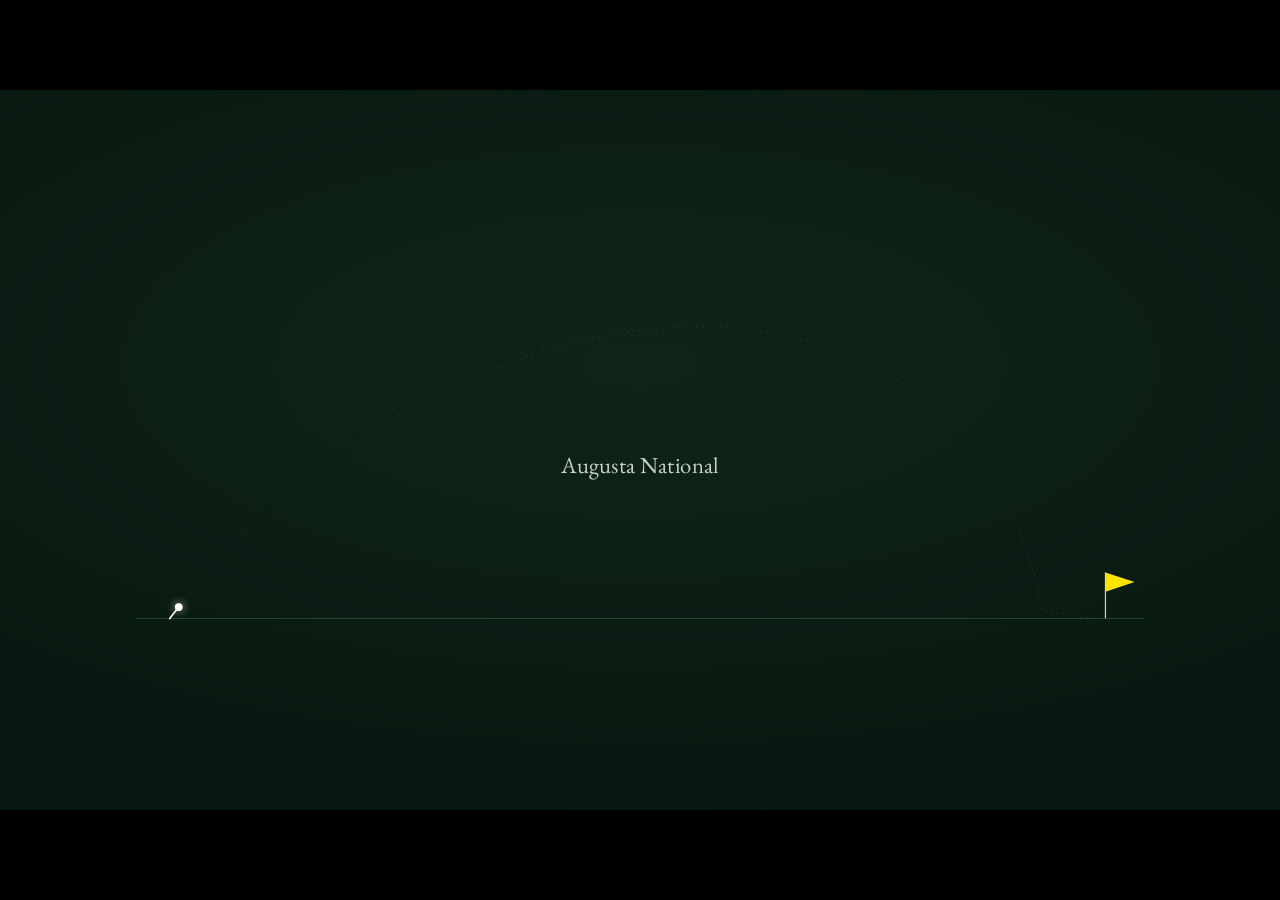
<file: index.html>
<!doctype html>
<html lang="en">
<head>
<meta charset="utf-8">
<meta name="viewport" content="width=device-width, initial-scale=1, maximum-scale=1, user-scalable=no">
<title>Masters Screen Wireframe · v2 merged</title>
<link href="https://fonts.googleapis.com/css2?family=IBM+Plex+Sans:wght@300;400;500;600&family=EB+Garamond:wght@400;500&display=swap" rel="stylesheet">
<link rel="stylesheet" href="css/app.css?v=86">
</head>
<body>

<div class="viewport" id="vp"><div class="frame" id="frame">
<div class="stage" id="stage" data-side="right">

  <!-- IDLE: nothing interactive on screen. The iPad starts the session. -->
  <!-- tap Idle = iPad handshake (simulated). F on Idle = Freeplay without a tour. -->
  <!-- prototype stand-in for the iPad handshake: tap = send a tour, press and hold = send Freeplay -->
  <!-- Idle doubles as the start moment: the remembered tour's title and "tap to begin"; a welcome when no tour is set -->
  <div data-v="idle" class="center scrim" id="idleArea">
    <div><p id="idleKicker" style="margin:0 0 24px"></p><h1 id="idleTitle"></h1><p class="pulse" id="idleHint"></p></div>
  </div>
  <!-- Idle's two ways in, as one group in the presenter column's place: Tour (opens the tour list beside it) and Freeplay
       (the same button as in a tour; also press and hold anywhere, or F). The list opens by itself on first setup, or when
       the remembered tour is no longer in the list -->
  <div data-v="idle" class="idlecol">
    <div class="wire dock idlegrp" id="idleGrp">
      <button class="btn hero tool" id="tourChip"></button>
      <button class="btn hero go" id="idleFp"></button>
      <div class="sep"></div>
      <button class="btn" data-act="sound" aria-label="Volume" id="idleSound"></button>
    </div>
    <div class="wire tourlist" id="tourList" hidden><h3 id="tlTitle"></h3><p id="tlNote"></p><div id="tlRows"></div>
      <!-- list upkeep: pull the pinned tours from the iPad (Creation Console), or forget this screen's default tour -->
      <div class="tlfoot"><button class="link" id="tlSync"><svg viewBox="0 0 32 32"><path d="M12 10H6.78A11 11 0 0127 16h2A13 13 0 006 7.68V4H4v8h8zM20 22h5.22A11 11 0 015 16H3a13 13 0 0023 8.32V28h2V20H20z"/></svg><span>Sync with iPad</span></button><span id="tlSynced"></span>
        <button class="link danger" id="tlClear">Clear default</button></div></div>
  </div>


  <!-- MEDIA chapter -->
  <div data-v="media">
    <div class="mediaframe"><svg viewBox="0 0 32 32"><path d="M7,28a1,1,0,0,1-1-1V5a1,1,0,0,1,1.4819-.8763l20,11a1,1,0,0,1,0,1.7525l-20,11A1.0005,1.0005,0,0,1,7,28ZM8,6.6909V25.3088L24.9248,16Z"/></svg><div class="mt" id="mediaTitle"></div><div class="mm" id="mediaMeta"></div></div>
  </div>

  <!-- OVERVIEW: one compact card, audience side, top corner. Small label (what view) > one big headline > short context.
       Game focus: player, scorecard for the holes in the sequence, this hole's shots. Data/Freeplay: shot count, filter tags, colour key -->
  <div class="overview" id="overview"><div class="wire ov" id="ov"></div><div class="wire ov ckey" id="ckey" hidden></div></div><!-- colour key: its own small card, after the overview -->

<!-- insight (data chapter + game focus, one design) and, in game focus, the video of the hole's key shot. Audience side, bottom corner -->
  <div class="gfstack" id="gfStack">
    <div class="ins"><div class="ih"><svg viewBox="0 0 32 32"><path d="M11 24H21V26H11zM13 28H19V30H13zM16 2A10 10 0 006 12a9.19 9.19 0 003.46 7.62c1 .93 1.54 1.46 1.54 2.38h2c0-1.84-1.11-2.87-2.19-3.86A7.2 7.2 0 018 12a8 8 0 0116 0 7.2 7.2 0 01-2.82 6.14c-1.07 1-2.18 2-2.18 3.86h2c0-.92.53-1.45 1.54-2.39A9.18 9.18 0 0026 12 10 10 0 0016 2z"/></svg><span>Hole Insight</span></div><div id="gfIns" class="itext"></div></div>
    <div class="wire vid" id="gfVid">
      <div class="vh"><span>Shot video</span><span id="vidCap" class="vcap"></span></div>
      <div class="vf"><img src="assets/shot-focus.jpg" alt=""><div class="vbadge"><svg viewBox="0 0 32 32"><path d="M7,28a1,1,0,0,1-1-1V5a1,1,0,0,1,1.4819-.8763l20,11a1,1,0,0,1,0,1.7525l-20,11A1.0005,1.0005,0,0,1,7,28ZM8,6.6909V25.3088L24.9248,16Z"/></svg><span>Playing</span></div>
        <div class="vbar"><i id="vidProg"></i></div></div>
      <div class="vnote">Placeholder still. The real clip comes from the Unreal video cache (VideoInsights).</div>
    </div>
  </div>


  <!-- how to move around the course: small, centred above the chapter indicator -->
  <div class="navhint" id="navHint"><span class="nh"><svg viewBox="0 0 32 32"><path d="M20,8H18A5,5,0,0,0,8,8H6A7,7,0,0,1,20,8Z"/><path d="M25,15a2.94,2.94,0,0,0-1.47.4A3,3,0,0,0,21,14a2.94,2.94,0,0,0-1.47.4A3,3,0,0,0,16,13.18V8h0a3,3,0,0,0-6,0V19.1L7.77,17.58h0A2.93,2.93,0,0,0,6,17a3,3,0,0,0-2.12,5.13l8,7.3A6.16,6.16,0,0,0,16,31h5a7,7,0,0,0,7-7V18A3,3,0,0,0,25,15Zm1,9a5,5,0,0,1-5,5H16a4.17,4.17,0,0,1-2.76-1L5.29,20.7A1,1,0,0,1,5,20a1,1,0,0,1,1.6-.8L12,22.9V8a1,1,0,0,1,2,0h0V19h2V16a1,1,0,0,1,2,0v3h2V17a1,1,0,0,1,2,0v2h2V18a1,1,0,0,1,2,0Z"/></svg>Drag to rotate</span><span class="nh"><svg viewBox="0 0 32 32"><path d="M29,15H27A11,11,0,0,0,5,15H3a13,13,0,0,1,26,0Z"/><path d="M25,28H23V15A7,7,0,1,0,9,15V28H7V15a9,9,0,0,1,18,0Z"/><path d="M21,20H11V15a5,5,0,0,1,10,0Zm-8-2h6V15a3,3,0,0,0-6,0Z"/></svg>Pinch or hold to zoom</span><span class="nh"><svg viewBox="0 0 32 32"><path d="M25 11L23.59 12.41 26.17 15 17 15 17 5.83 19.59 8.41 21 7 16 2 11 7 12.41 8.41 15 5.83 15 15 5.83 15 8.41 12.41 7 11 2 16 7 21 8.41 19.59 5.83 17 15 17 15 26.17 12.41 23.59 11 25 16 30 21 25 19.59 23.59 17 26.17 17 17 26.17 17 23.59 19.59 25 21 30 16 25 11z"/></svg>Two fingers to pan</span><span class="nh"><svg viewBox="0 0 32 32"><path d="M20,24H18A5,5,0,0,1,8,24H6a7,7,0,0,0,14,0Z"/><path d="M28,14V8a7.0085,7.0085,0,0,0-7-7H16a6.1457,6.1457,0,0,0-4.1055,1.5664L3.8833,9.874a2.9986,2.9986,0,0,0,3.881,4.55l.0008.0012L10,12.8955V24a3,3,0,0,0,6,0h0l0-5.1843a2.939,2.939,0,0,0,3.5294-1.2171A2.963,2.963,0,0,0,21,18a2.9936,2.9936,0,0,0,2.5292-1.4014A2.963,2.963,0,0,0,25,17,3.0033,3.0033,0,0,0,28,14Zm-2,0a1,1,0,0,1-2,0V13H22v2a1,1,0,0,1-2,0V13H18v3a1,1,0,0,1-2,0V13H14V24h.0005A1,1,0,0,1,12,24V9.1045L6.6,12.8008a.9993.9993,0,0,1-1.3081-1.5044l7.9507-7.2515A4.1483,4.1483,0,0,1,16,3h5a5.0059,5.0059,0,0,1,5,5Z"/></svg>Tap a hole to focus</span></div>

  <!-- ROUND FOCUS chapter -->
  <div data-v="round">
    <div class="callout" id="callout" style="left:2515px;top:1853px" data-t="Shot 1"></div>
    <div class="callout b" id="calloutB" hidden data-t=""></div><!-- side by side: the second player's shot -->
  </div>

  <!-- FILTER SET chapter -->
  <div data-v="filterset">
  </div>

  <!-- FREEPLAY (chapter, breakout, or without a tour) -->
  <div data-v="freeplay">
  </div>


  <!-- presenter side: dock + panels -->
  <div class="near" data-v="tour">
    <!-- fixed slots, in three groups: chapter control | freeplay | other settings. Every context shows the same slots; contents swap, unavailable ones dim -->
    <div class="sidecol">
    <!-- quick view buttons (as last year), right above the controls: Camera opens the view settings beside them -->
    <div class="wire quickbar" id="quickBar">
      <button class="qb" data-act="toggleNames" id="qbNames" aria-label="Hole names"><svg viewBox="0 0 32 32"><path d="M10,14a4,4,0,1,1,4-4A4.0045,4.0045,0,0,1,10,14Zm0-6a2,2,0,1,0,1.998,2.0044A2.002,2.002,0,0,0,10,8Z"/><path d="M16.6436,29.4145,2.5858,15.3555A2,2,0,0,1,2,13.9414V4A2,2,0,0,1,4,2h9.9413a2,2,0,0,1,1.4142.5858L29.4144,16.6436a2.0005,2.0005,0,0,1,0,2.8285l-9.9424,9.9425a2.0008,2.0008,0,0,1-2.8285,0ZM4,4v9.9417L18.0578,28,28,18.0579,13.9416,4Z"/></svg></button>
      <button class="qb" data-act="showArcs" id="qbShots" aria-label="Arcs"><svg viewBox="0 0 32 32" class="stroke"><path d="M5 27C8 15 16 8 27 6"/><path d="M9 28C12 18 18 12 27 10"/><path d="M13 29C15 21 20 16 27 14"/></svg></button>
      <button class="qb" data-act="showBalls" id="qbBalls" aria-label="Balls"><svg viewBox="0 0 32 32" class="stroke"><circle cx="16" cy="16" r="11"/><circle cx="12" cy="12" r="1.2" class="dot"/><circle cx="17" cy="11" r="1.2" class="dot"/><circle cx="21" cy="15" r="1.2" class="dot"/><circle cx="13" cy="17" r="1.2" class="dot"/><circle cx="18" cy="19" r="1.2" class="dot"/><circle cx="14" cy="22" r="1.2" class="dot"/></svg></button>
      <button class="qb" data-act="toggleKey" id="qbKey" aria-label="Colour key"><svg viewBox="0 0 32 32" class="stroke"><path d="M4 11c2-3.5 4.5-5 8-5"/><path d="M4 20c2-3.5 4.5-5 8-5"/><path d="M4 29c2-3.5 4.5-5 8-5"/><path d="M17 8h11M17 17h11M17 26h11"/></svg></button>
      <button class="qb qbreset" data-act="resetView" id="qbReset" aria-label="Reset view"><svg viewBox="0 0 32 32"><path d="M8 2L2 2 2 8 4 8 4 4 8 4 8 2zM24 2L30 2 30 8 28 8 28 4 24 4 24 2zM8 30L2 30 2 24 4 24 4 28 8 28 8 30zM24 30L30 30 30 24 28 24 28 28 24 28 24 30zM24 24H8a2.0023 2.0023 0 01-2-2V10A2.0023 2.0023 0 018 8H24a2.0023 2.0023 0 012 2V22A2.0023 2.0023 0 0124 24zM8 10V22H24V10z"/></svg></button><!-- recentre: Carbon center-to-fit, so it never reads as undo or Previous -->
    </div>
    <!-- camera options open right next to the Camera button -->
    <!-- the column in groups: tour (Next, Previous) | Freeplay + its Filters | settings (Sound, More) -->
    <div class="dockgrp" id="dock">
      <div class="wire dock">
        <!-- Next is the action used most: the strongest control in the column. Previous pairs with it, quieter -->
        <button class="btn nav next" data-act="next" aria-label="Next"></button>
        <button class="btn nav prev" data-act="prev" aria-label="Previous"></button>
      </div>
      <div class="wire dock">
        <button class="btn hero" id="heroBtn"></button>
        <!-- Freeplay: every filter category, stacked two wide; a set one is light and shows its value; tap one to open its control -->
        <div class="fcats" id="fcats" hidden><div class="fch">Filters</div></div>
      </div>
      <div class="wire dock">
        <button class="btn" data-act="sound" aria-label="Volume" id="muteBtn"></button>
        <button class="btn" data-act="more" aria-label="More"></button>
      </div>
    </div>
    </div>

    <!-- volume: one master level for the experience, plus mute (keeps the level) -->
    <div class="wire pop" id="sound" hidden>
      <h3>Volume</h3>
      <div class="vol"><div class="rv" id="volVal"></div>
        <div class="track" id="volTrack"><div class="fill"></div><i class="th"></i></div>
        <div class="ticks"><span style="left:0%">0</span><span style="left:50%">50</span><span style="left:100%">100</span></div></div>
      <button class="item" data-act="mute" id="muteItem"></button>
    </div>

    <div class="wire pop tourlist" id="tourPop" hidden><button class="back" data-act="more"><svg viewBox="0 0 32 32"><path d="M10 16L20 6 21.4 7.4 12.8 16 21.4 24.6 20 26z"/></svg>Back</button><h3 id="tpTitle">Change tour</h3><p id="tpNote">The current tour is ticked.</p><div id="tpRows"></div></div>

    <!-- More: grouped like a Carbon overflow menu. Section labels are quiet; the destructive action sits last, on its own -->
    <div class="wire pop menu" id="more" hidden>
      <h3>More</h3>
      <div class="mh">Tour</div>
      <button class="item" data-act="askRestart"><svg viewBox="0 0 32 32"><path d="M26,18A10,10,0,1,1,16,8h6.1821l-3.5844,3.5854L20,13l6-6L20,1,18.5977,2.414,22.1851,6H16A12,12,0,1,0,28,18Z"/></svg>Restart tour…</button>
      <button class="item" data-act="askChangeTour"><svg viewBox="0 0 32 32"><path d="M10 6H28V8H10zM10 24H28V26H10zM10 15H28V17H10zM4 15H6V17H4zM4 6H6V8H4zM4 24H6V26H4z"/></svg><span id="miChange">Change tour…</span></button>
      <hr>
      <div class="mh">Screen</div>
      <div class="mrow"><span>Presenter side</span><div class="seg sidesw"><button class="chip" data-act="sideLeft">Left</button><button class="chip" data-act="sideRight">Right</button></div></div>
      <!-- screen size: venue presets, or drag the width; the UI resizes to keep the same physical size -->
      <div class="mrow"><span>Screen</span><span class="muted" id="scrRead"></span></div>
      <div class="mrow scrrow"><div class="seg scrsw" id="scrPresets"></div></div>
      <div class="mrow"><span>UI size</span><span class="muted" id="uiRead"></span></div>
      <div class="ctrlh"><div class="track" id="scrTrack"><div class="fill"></div><i class="th"></i></div>
        <div class="ticks"><span style="left:0%">0</span><span style="left:50%">50</span><span style="left:100%">100</span></div></div>
      <hr>
      <button class="item danger" data-act="askExit"><svg viewBox="0 0 32 32"><path d="M6,30H18a2.0023,2.0023,0,0,0,2-2V25H18v3H6V4H18V7h2V4a2.0023,2.0023,0,0,0-2-2H6A2.0023,2.0023,0,0,0,4,4V28A2.0023,2.0023,0,0,0,6,30Z"/><path d="M20.586 20.586L24.172 17 10 17 10 15 24.172 15 20.586 11.414 22 10 28 16 22 22 20.586 20.586z"/></svg><span id="miExit">Exit tour…</span></button>
    </div>

    <div class="wire pop dialog" id="confirm" hidden>
      <div class="deb" id="cEb">Tour</div>
      <h3 id="cTitle">Exit tour?</h3>
      <p id="cBody">The screen goes back to Idle.</p>
      <div class="dacts"><button class="dbtn ghost" data-act="cancel">Cancel</button><button class="dbtn solid" data-act="confirm">Exit</button></div>
    </div>

    <div class="fpcol" id="fpcol">

      <div class="wire fp" id="fp">
        <!-- Filter v3: icon + serif title; the control; what is chosen + Clear all (this filter); × top-right -->
        <div class="fph" id="fpHead"></div>
        <div id="fpBody"></div>
        <div class="fpf"><span id="fpSum"></span><button class="link" id="fpClear">Clear all</button></div>
        <button class="phx" id="fpClose" aria-label="Close filters"></button>
      </div>
    </div>
  </div>

  <div class="wire prog" data-v="tour" id="prog" aria-label="Tour progress"></div>
  <!-- the tour bar: one persistent bar (chapter, where we are, progress) that grows to announce what changes (js/ticker.js) -->
  <div class="ticker" id="ticker" role="status" aria-live="polite" hidden><div class="tk-k"></div><div class="tk-b"><div class="tk-t"></div><div class="tk-m"></div></div><div class="tk-p" aria-hidden="true"></div></div>
  <div class="wire toast" id="toast"></div>

  <!-- LOADING: before Idle, while the course and data arrive (~107 MB on a first visit). The ball flight is the progress bar -->
  <div class="loader" id="loader" role="status" aria-live="polite">
    <svg class="lflight" viewBox="0 0 5280 2970" aria-hidden="true">
      <line class="lground" x1="560" y1="2180" x2="4720" y2="2180"/>
      <path class="lbase" d="M700 2180 C1900 640 4000 520 4300 2150 L4520 2180"/>
      <path class="larc" id="lArc" d="M700 2180 C1900 640 4000 520 4300 2150 L4520 2180"/>
      <g class="lflag"><line x1="4560" y1="2180" x2="4560" y2="1990"/><path d="M4560 1990 L4680 2030 L4560 2070 Z"/></g>
      <circle class="lball" id="lBall" cx="700" cy="2180" r="16"/>
    </svg>
    <div class="lhead"><h1>Augusta National</h1><p id="lNote" hidden></p></div><!-- the flight is the progress; one line, nothing else -->
  </div>
</div>
</div></div>

<script src="data/meta.js?v=12"></script><!-- real course + players, exported from the Data API database -->
<script src="audio.js?v=8"></script>
<script src="js/screen.js?v=4"></script>
<script src="js/tours.js?v=4"></script>
<script src="js/masters.js?v=12"></script>
<script src="js/app.js?v=14"></script>
<script src="js/freeplay.js?v=18"></script>
<script src="js/render.js?v=36"></script>
<script src="js/describe.js?v=2"></script>
<script src="js/idle.js?v=13"></script>
<script src="js/ticker.js?v=9"></script>
<script src="js/loading.js?v=4"></script>
<script type="module" src="sim.js?v=104"></script>
</body>
</html>
</file>
<file: css/app.css>
/* Masters on-course screen: the stage (5280 × 2970), presenter controls, audience cards, Freeplay panel, loading. */
/* Stage is 16:9, authored at 5280 x 2970. UI sizes are designed for a 2435 mm wide panel (110" 16:9, ~2.17 px/mm):
   a dock button (150 px) is ~69 mm, panel text (32 px) ~15 mm, chapter headline (80 px) ~37 mm.
   --ui / --ui-aud rescale the UI for the screen width and make it compact (set in the script): at 2435 mm,
   buttons ~45 mm, panel text ~10 mm, shot card headline ~30 mm. */
/* Carbon components and token names, re-themed in Masters colours: Augusta greens for surfaces, Masters green (#006747) for primary actions,
   Masters yellow for highlights, warm white text. Sizes scaled ~2x for a 110" wall. */
:root{
  --ui:1; --ui-aud:1; --ui-read:1;
  --font:"IBM Plex Sans",system-ui,sans-serif; /* everything you read or operate */
  --font-serif:"Tiempos Headline","EB Garamond",Georgia,serif; /* Tiempos Headline, the Masters' own headline serif (masters.com), for headline moments only. EB Garamond shows until licensed Tiempos files are supplied (see @font-face below) */
  --masters-green:#006747; --masters-yellow:#fce300;
  --background:#08170f; --layer:#0f2519; --layer-accent:#1c4932; --layer-hover:#163222; --layer-selected:#2b5540; /* Filter v3 (23 Oct): tiles #1c4932 (masters.com scorecard), --layer = surface/divider */
  --border-subtle:#2b5540; --border-strong:#557d66; --text:#f7f5ec; --text-2:#c8d2c6; --text-3:#8aa192;
  --interactive:var(--masters-green); --interactive-active:#004a33; --accent-active:#107d57; /* Masters active green, reserved */ --link:var(--text-2); /* quiet text actions (Clear all, Back, Sync): yellow is kept for small highlights only */ --info:var(--masters-yellow); --danger:#c8102e; --danger-text:#ff8a8a;
  --inverse:#f7f5ec; --inverse-text:#08170f; --inverse-text-2:#3d5a49; --panel:#193526; /* surface/panel: the masters.com footer green */ --scrim-rgb:8,23,15; --text-rgb:247,245,236;
  --action-leave:#8f2f2a; --action-leave-pressed:#6f2420; /* leaving the tour: warm, muted red, not an alarm */
  --letterbox:#000; --mark:#fff; --mark-rgb:255,255,255; /* letterbox around the stage; pure white for marks on the course (balls, callouts) */
  --map-sector:#24452a; --map-fairway:#2f5a2c; --map-fairway-stripe:#346230; /* sector map in the Region filter */
  /* data colours: the one source for cards, keys and the course (JS reads them with tok()); Figma collection Data */
  --score-hole-in-one:#d4bbff; --score-albatross:#ee5396; --score-eagle:#ffafd2; --score-birdie:#f1c21b; --score-par:#f6f2ff; --score-bogey:#82cfff; --score-double-bogey:#78a9ff; --score-triple-bogey:#4589ff; /* score on the hole, best to worst; names match Figma Data › score/* */
  --group-a:#3ddbd9; --group-b:#ff832b; /* IBM Teal 30 / Orange 40: hues the score colours never use, so a colour means one thing */
  --data-none:#8d8d8d; --score-other:#6f6f6f;
  /* type scale: sizes as they render on the 5280-wide stage at the Augusta preset, UI size 50 (Figma Screen › type/*, text styles).
     Each zoomed block sets --z to its zoom at that preset, so font-size:calc(var(--t-…) / var(--z)) lands on the token there
     and still scales with the screen and UI-size settings. Serif: */
  --t-idle-title:160px; --t-headline:94px; --t-panel-title:48px;
  /* sans (IBM Plex): */
  --t-figure:48px; --t-lead:40px; --t-body:29px; --t-meta:26px; --t-small:24px; --t-label:18px; --t-annotation:16px; /* 10 sizes in all (23 Oct): fewer, on purpose */
  --z:1;
  --surface-bunker:#e8dcc4; --surface-fairway:#4e7a3a; --surface-green:#7daf55; --surface-pine-straw:#8b5a35; --surface-second-cut:#2f5a28; --surface-water:#3b6db3; --surface-other:#8c8c8c; --surface-cart-path:#a9a593; --surface-margin:#6b7d70; /* Figma Filter v3 › region/* */
  /* Filter v3 sizes, as they render on the wall (like the type tokens): use calc(var(--…) / var(--z)). Figma Carbon collection */
  --sp-01:2px; --sp-02:4px; --sp-03:8px; --sp-05:16px; --sp-06:24px; --sp-07:32px; --sp-09:48px; --rad-control:8px; --rad-panel:16px; --ftile:140px; --fpanel:864px; --tile-lg:128px; --tile-md:96px;
  /* icons: IBM Carbon 32 (or drawn in its style: 32 grid, 2 px line), three sizes on the wall: buttons and tiles, panel headers and menu rows, small and inline */
  --icon-lg:64px; --icon-md:40px; --icon-sm:32px;
}
/* Tiempos Headline (Klim) from the machine for now, including Klim's trial install ("Test Tiempos Headline").
   When the client supplies licensed web files, add them here as url("fonts/…woff2") — never commit the trial files. */
@font-face{font-family:"Tiempos Headline";font-weight:400;src:local("Tiempos Headline"),local("TiemposHeadline-Regular"),local("Tiempos Headline Regular"),local("Test Tiempos Headline"),local("TestTiemposHeadline-Regular"),local("Test Tiempos Headline Regular")}
*{box-sizing:border-box}
b,strong{font-weight:inherit} /* weight comes from the text style (System › Type), never the browser's bold */
html,body{margin:0;height:100%;overflow:hidden;overscroll-behavior:none;touch-action:pan-x pan-y; /* scrolling allowed, page pinch and double-tap zoom off */-webkit-user-select:none;user-select:none;-webkit-touch-callout:none;-webkit-tap-highlight-color:transparent;background:var(--letterbox);color:var(--text);font-family:var(--font)}
body{display:flex;flex-direction:column}

.viewport{flex:1;display:grid;place-items:center;overflow:hidden}
.frame{position:relative;overflow:hidden;background:var(--letterbox)}

/* ---------- stage ---------- */
.stage{position:absolute;left:0;top:0;width:5280px;height:2970px;transform-origin:0 0;overflow:hidden;
  background:transparent center/cover no-repeat;font-size:calc(var(--t-lead) / var(--z));letter-spacing:.01em;color:var(--text);user-select:none}
.stage [hidden]{display:none!important}
.wire{background:var(--panel);border:2px solid var(--border-subtle);backdrop-filter:blur(16px)}

/* presenter side (default right, for right-handed presenters; Left/Right in the More menu):
   everything touchable sits in .near on that side; the other side (.far) is audience-only */
.near,.far{position:absolute;top:0;bottom:0;display:flex;align-items:center;gap:32px;padding:0 80px}
.near{right:0;flex-direction:row-reverse}
.far{left:0}
.stage[data-side=left] .near{right:auto;left:0;flex-direction:row}
.stage[data-side=left] .far{left:auto;right:0}

/* control dock: Carbon icon buttons (ghost), one primary */
.dock{display:flex;flex-direction:column;gap:4px;padding:12px;margin-top:180px}
.btn{width:200px;height:200px;border:0;background:transparent;color:var(--text);
  display:grid;place-items:center;cursor:pointer;position:relative;padding:0;font:inherit}
.btn svg{width:calc(var(--icon-lg) / var(--z));height:calc(var(--icon-lg) / var(--z));fill:currentColor}
.btn:active{background:var(--layer-selected)}
.btn:disabled{color:var(--text);opacity:.25;cursor:default;background:transparent}
.btn.on{background:var(--inverse);color:var(--inverse-text)} /* selected = solid white, same as the quick bar (no edge stroke: it fights the rounded corners) */
/* Freeplay: Carbon tertiary (outlined), so it reads as an action, not as "on".
   Back to tour / End: Carbon primary, the way out. Current (inside Freeplay): the same "on" look as other toggles. */
/* Carbon clickable-tile layout: label top-left, icon bottom-right, same padding in every state */
/* Next / Previous: tile layout like Freeplay (label top-left, arrow bottom-right). Next = Carbon primary, Previous = Carbon secondary */
.btn.nav{display:flex;flex-direction:column;justify-content:space-between;align-items:flex-start;padding:24px 20px 16px 24px;font-size:calc(var(--t-small) / var(--z));line-height:1.2;text-align:left}
.btn.nav span{order:-1}
.btn.nav svg{width:calc(var(--icon-lg) / var(--z));height:calc(var(--icon-lg) / var(--z));align-self:flex-end}
.btn.nav.next{height:200px;background:var(--interactive);color:var(--text);font-weight:500}
.btn.nav.next:active{background:var(--interactive-active)}
.btn.nav.prev{height:200px;background:var(--layer-accent);color:var(--text)}
.btn.nav.prev:active{background:var(--layer-selected)}
.btn.nav:disabled{background:var(--layer-accent);color:var(--text)}
.btn.hero{height:200px;background:transparent;color:var(--text);box-shadow:inset 0 0 0 3px var(--text);
  display:flex;flex-direction:column;justify-content:space-between;align-items:flex-start;padding:24px 20px 16px 24px;
  font-size:calc(var(--t-small) / var(--z));font-weight:400;line-height:1.2;text-align:left}
.btn.hero span{order:-1;max-width:100%}
.btn.hero:active{background:var(--inverse);color:var(--inverse-text)}
.btn.hero.go{background:var(--interactive);color:var(--text);box-shadow:none}
.btn.hero.go:active{background:var(--interactive-active)}
.btn.hero svg{width:calc(var(--icon-lg) / var(--z));height:calc(var(--icon-lg) / var(--z));align-self:flex-end}
.btn.hero.current{background:var(--layer-selected);box-shadow:inset 0 0 0 3px var(--inverse);opacity:1} /* already in Freeplay: full outline */
.btn.hero.tool{background:var(--layer-accent);box-shadow:none} /* Filters: Freeplay's size and label, quieter fill so Freeplay stays the hero */
.btn.hero.tool:active{background:var(--layer-selected)}
.btn.hero.tool.on{background:var(--inverse);color:var(--inverse-text)}
.btn.hero.tool:disabled{background:var(--layer-accent);opacity:.25}
.dock .sep{height:2px;background:var(--border-subtle);margin:8px 0}

/* Carbon inline notification */
.toast{position:absolute;bottom:200px;padding:24px 40px;font-size:calc(var(--t-body) / var(--z));border-left:8px solid var(--info);opacity:0;transition:opacity .24s cubic-bezier(.2,0,.38,.9);z-index:20}
.toast.show{opacity:1}
.stage[data-side=right] .toast{right:360px}
.stage[data-side=left] .toast{left:360px}

/* tour progress: every chapter gets the same slot, so the bar never changes width; the current one splits into its sub-steps */
.prog{position:absolute;bottom:80px;left:50%;transform:translateX(-50%);display:flex;gap:16px;align-items:center;height:132px;padding:0 56px;transition:opacity .24s}
.prog.away{opacity:.4}
.pn{font-size:calc(var(--t-figure) / var(--z));font-weight:300;min-width:160px;margin-right:24px;font-variant-numeric:tabular-nums}
.pn span{font-weight:400;color:var(--text-2)}
.pc{display:block;width:260px;height:12px;background:var(--layer-accent)}
.pc.done{background:var(--info)}
.pc.now{height:22px;background:none;display:flex;gap:8px}
.d{display:block;flex:1;background:var(--layer-accent)}
.d.done{background:var(--info)}
.d.on{background:var(--inverse)}

/* Carbon menu and modal, beside the dock */
.pop{padding:0;display:flex;flex-direction:column;min-width:640px;margin-top:180px}
.pop h3{margin:0;padding:36px 40px 12px;font-size:calc(var(--t-panel-title) / var(--z));font-weight:400}
.pop p{margin:0;padding:0 40px 40px;color:var(--text-2)}
.item{font:inherit;color:inherit;text-align:left;background:transparent;border:0;padding:32px 40px;cursor:pointer}
.item:active{background:var(--layer-selected)}
.item.danger{color:var(--danger-text)}
.menu{min-width:680px;padding:8px 0}
/* sub-page back link (tour list opened from More) */
.pop .back{display:flex;align-items:center;gap:8px;font:inherit;font-size:calc(var(--t-small) / var(--z));color:var(--link);background:none;border:0;padding:24px 32px 0;cursor:pointer;align-self:flex-start}
.pop .back svg{width:calc(var(--icon-sm) / var(--z));height:calc(var(--icon-sm) / var(--z));fill:currentColor}
.menu .mh{padding:24px 40px 8px;font-size:calc(var(--t-label) / var(--z));color:var(--text-3)}
.menu .item{display:flex;align-items:center;gap:24px;padding:24px 40px;font-size:calc(var(--t-body) / var(--z))}
.menu .item svg{width:calc(var(--icon-md) / var(--z));height:calc(var(--icon-md) / var(--z));fill:currentColor;flex:none}
.menu hr{border:0;border-top:2px solid var(--border-subtle);margin:8px 0}
.menu .mrow{display:flex;justify-content:space-between;align-items:center;gap:32px;padding:16px 40px 24px;font-size:calc(var(--t-body) / var(--z))}
.menu .mrow .seg{width:300px}
.menu .mrow .chip{font-size:calc(var(--t-label) / var(--z));padding:16px 0}
.menu .ctrlh{padding:0 56px 32px}
.menu .scrrow{padding-top:0}.menu .mrow .seg.scrsw{width:100%}.menu .scrsw .chip{font-size:calc(var(--t-label) / var(--z))}
.menu .ctrlh .ticks{margin-top:-14px}
.menu .mrow .muted{font-size:calc(var(--t-small) / var(--z))}
.row{display:flex}
.vol{padding:8px 72px 40px}
.vol .rv{font-size:calc(var(--t-figure) / var(--z));font-weight:300}
#sound .item{font-size:calc(var(--t-body) / var(--z))} /* Mute: otherwise it inherits the stage size through the zoom */
.track.muted .fill,.track.muted .th{background:var(--text-3)}
.row .item{flex:1;padding:28px 40px 72px;color:var(--text)}
.row .item.secondary{background:var(--layer-selected)}
.row .item.danger{background:var(--danger);color:var(--text)}

/* full-screen moments: Carbon expressive display type */
.center{position:absolute;inset:0;display:grid;place-items:center;text-align:center;cursor:pointer}
.center h1{font-family:var(--font-serif);font-size:calc(var(--t-idle-title) / var(--z));font-weight:400;margin:0;letter-spacing:0}
.center p{font-size:calc(var(--t-lead) / var(--z));color:var(--text-2);margin:24px 0 0}
.scrim{background:rgba(var(--scrim-rgb),.5)}
#idleArea{align-items:end;padding-bottom:200px} /* the Idle title sits low: the centre stays free for whatever the background brings (the flyover film has its own lockup there) */
.pulse{animation:pulse 2.4s cubic-bezier(.4,.14,.3,1) infinite}
@keyframes pulse{50%{opacity:.4}}

/* chapter content: Carbon tile */
.card{padding:48px 56px;width:1150px}
.card .k{font-size:calc(var(--t-small) / var(--z));color:var(--text-2)}
.card .big{font-family:var(--font-serif);font-size:calc(var(--t-headline) / var(--z));font-weight:400;margin:12px 0 40px;line-height:1.15}
.stats{display:grid;grid-template-columns:repeat(3,1fr);gap:24px}
.stats div{border-top:2px solid var(--border-strong);padding-top:20px}
.stats b{display:block;font-size:calc(var(--t-figure) / var(--z));font-weight:300}
.stats span{font-size:calc(var(--t-small) / var(--z));color:var(--text-2)}
.callout{position:absolute;width:120px;height:120px;border:6px solid var(--mark);border-radius:50%;box-shadow:0 0 0 14px rgba(var(--mark-rgb),.25)}
.callout::after{content:attr(data-t);position:absolute;left:150px;top:24px;white-space:nowrap;font-size:calc(var(--t-lead) / var(--z));
  background:var(--layer);border-left:6px solid var(--info);padding:16px 28px}
.mediaframe{position:absolute;inset:140px 600px;border:4px dashed var(--border-strong);display:flex;flex-direction:column;align-items:center;justify-content:center;gap:32px;color:var(--text-2)}
/* video chapter (Figma D1): dark screen, dashed frame where the film plays, play mark, the film's title in the serif, a quiet line under it */
.mediaframe svg{width:calc(var(--icon-lg) / var(--z));height:calc(var(--icon-lg) / var(--z));fill:var(--text)}
.mediaframe .mt{font-family:var(--font-serif);font-size:calc(var(--t-headline) / var(--z));font-weight:400;line-height:1;letter-spacing:-.01em;color:var(--text)}
.mediaframe .mm{font-size:calc(var(--t-label) / var(--z));font-weight:500;letter-spacing:var(--track-label);text-transform:uppercase;color:var(--text-3)}

/* Carbon selectable tags */
.chips{display:flex;flex-wrap:wrap;gap:12px}
.chip{font:inherit;font-size:calc(var(--t-meta) / var(--z));color:var(--text);padding:16px 32px;border-radius:calc(var(--rad-control) / var(--z));background:var(--layer-accent);border:0;cursor:pointer}
.chip[aria-pressed=true]{background:var(--inverse);color:var(--inverse-text)}
.srow{display:flex;gap:12px;align-items:center}
.srow .sw{width:40px;height:12px;display:inline-block}
.srow b{font-weight:400;margin-right:8px}
.srow .count{margin-left:12px}
.seg.off{opacity:.3;pointer-events:none}

 
/* filters accordion: Carbon-style rows; the open row's control sits right under it */
.acc{display:flex;flex-direction:column;border-top:2px solid var(--border-subtle)}
.accrow{display:flex;align-items:center;gap:20px;font:inherit;font-size:calc(var(--t-meta) / var(--z));color:var(--text);background:none;border:0;border-bottom:2px solid var(--border-subtle);padding:24px 8px;text-align:left;cursor:pointer}
.accrow .nm{flex:none;width:240px}
.accrow .val{flex:1;color:var(--text-3);white-space:nowrap;overflow:hidden;text-overflow:ellipsis}
.accrow.has .val{color:var(--text)}
.accrow.has .nm::after{content:"";display:inline-block;width:12px;height:12px;border-radius:50%;background:var(--info);margin-left:12px;vertical-align:middle}
.accrow svg{width:calc(var(--icon-sm) / var(--z));height:calc(var(--icon-sm) / var(--z));fill:currentColor;flex:none}
.accrow[aria-expanded=true]{background:var(--layer-accent);border-bottom-color:transparent}

/* hole / player pickers: selectable tiles */
.grid{display:grid;grid-template-columns:repeat(6,1fr);gap:4px}
/* Carbon content switcher */
.seg{display:flex;border:2px solid var(--border-strong)}
.seg .chip{flex:1;text-align:center;background:none;border-radius:0;padding:24px 0}
.seg .chip + .chip{border-left:2px solid var(--border-subtle)}
.seg .chip[aria-pressed=true]{background:var(--inverse);color:var(--inverse-text)}
/* filter controls */
.muted{color:var(--text-2)}
.link{font:inherit;font-size:calc(var(--t-meta) / var(--z));color:var(--link);background:none;border:0;padding:8px 0;cursor:pointer;text-decoration:underline;text-decoration-color:var(--border-strong);text-underline-offset:8px}
.rv{font-size:calc(var(--t-figure) / var(--z));font-weight:300;margin-bottom:8px}
.track{position:relative;height:96px;cursor:pointer;touch-action:none}
.track::before{content:"";position:absolute;left:0;right:0;top:44px;height:8px;background:var(--layer-accent)}
.fill{position:absolute;top:44px;height:8px;background:var(--inverse)}
.th{position:absolute;top:30px;width:36px;height:36px;margin-left:-18px;border-radius:50%;background:var(--inverse);box-shadow:0 0 0 6px rgba(var(--scrim-rgb),.7)} /* smaller handle; the whole track row is still the touch target */
.ticks{position:relative;height:44px;font-size:calc(var(--t-small) / var(--z));color:var(--text-2)}
.ticks span{position:absolute;transform:translateX(-50%)}
 
   
 

.ov .key .tp{margin-left:auto;color:var(--text-3)}
.dock,.pop,.toast{zoom:var(--ui);--z:.845}                                 .card,.prog,.center>div,.mediaframe{zoom:var(--ui-aud);--z:.8}
.overview{zoom:calc(var(--ui-read) * .86);--z:1.118}  /* the card a size smaller: the course carries the story */                                              /* read from the sofa */       /* audience content */
.callout{transform:scale(var(--ui-aud));--z:.8} /* scaled like the audience cards, so its label lands on the type scale */
.callout.lbl-left::after{left:auto;right:150px} /* positioned by sim.js in stage px, so scale instead of zoom */
/* Freeplay panel + camera pad, stacked beside the dock (aligned to the presenter's edge) */
.fpcol{display:flex;flex-direction:column;gap:24px;margin-top:180px;align-items:flex-end}
.stage[data-side=left] .fpcol{align-items:flex-start}

.phx{width:80px;height:80px;margin-right:-16px;display:grid;place-items:center;background:none;border:0;border-radius:calc(var(--rad-control) / var(--z));color:var(--text);cursor:pointer}
.phx:active{background:var(--layer-selected)}
.xclose{position:absolute;top:16px;right:16px;margin:0;z-index:1}
#sound,#more,#tourPop,#tourList,#confirm{position:relative} #more h3,#sound h3,#tourList h3,#tourPop h3{padding-right:112px}.phx svg{width:calc(var(--icon-sm) / var(--z));height:calc(var(--icon-sm) / var(--z));fill:currentColor}
/* tour picker on Idle: a quiet chip in the presenter's corner; the list sits just above it */
/* Idle: Tour and Freeplay as one dock group in the presenter column's place, the tour list opening beside it */
.idlecol{position:absolute;top:50%;translate:0 -50%;display:flex;align-items:center;gap:32px;z-index:4}
.idlecol .tourlist{zoom:var(--ui);--z:.845} /* the group is a .dock: it has its own zoom */
.stage[data-side=right] .idlecol{right:80px;flex-direction:row-reverse}
.stage[data-side=left] .idlecol{left:80px;flex-direction:row}
.tourlist{width:700px;padding:0 0 12px}
.tourlist h3{margin:0;padding:32px 40px 8px;font-size:calc(var(--t-panel-title) / var(--z));font-weight:400}
.tourlist p{margin:0;padding:0 40px 20px;font-size:calc(var(--t-small) / var(--z));color:var(--text-2);display:flex;gap:16px;align-items:center}
.tourlist p svg{width:calc(var(--icon-sm) / var(--z));height:calc(var(--icon-sm) / var(--z));fill:var(--masters-yellow);flex:none}
.tourlist .tl{display:flex;justify-content:space-between;align-items:center;width:100%;padding:24px 40px;border-top:2px solid var(--border-subtle)}
.tourlist .tl span{display:flex;flex-direction:column;gap:4px}
.tourlist .tl b{font-weight:400;font-size:calc(var(--t-body) / var(--z))}
.tourlist .tl small{font-size:calc(var(--t-small) / var(--z));color:var(--text-3)}
.tourlist .tl svg{width:calc(var(--icon-md) / var(--z));height:calc(var(--icon-md) / var(--z));fill:currentColor}
.tourlist .tl.on{background:var(--inverse);color:var(--inverse-text)}.tourlist .tl.on small{color:var(--inverse-text-2)}
.tourlist .new{font-style:normal;font-size:calc(var(--t-label) / var(--z));font-weight:500;color:var(--inverse-text);background:var(--info);padding:2px 8px;margin-left:8px;vertical-align:middle}
.tlfoot{display:flex;align-items:center;gap:20px;padding:20px 40px 16px;border-top:2px solid var(--border-subtle)}
.tlfoot .link{display:flex;align-items:center;gap:8px;font-size:calc(var(--t-small) / var(--z))}
.tlfoot .link svg{width:calc(var(--icon-sm) / var(--z));height:calc(var(--icon-sm) / var(--z));fill:currentColor}
.tlfoot .link.spin svg{animation:spin 1s linear infinite}
@keyframes spin{to{transform:rotate(360deg)}}
.tlfoot #tlSynced{font-size:calc(var(--t-small) / var(--z));color:var(--text-3);flex:1}
.tlfoot .danger{color:var(--danger-text)}
.navhint{position:absolute;left:50%;bottom:256px;transform:translateX(-50%);display:flex;gap:36px;padding:16px 28px;font-size:calc(var(--t-annotation) / var(--z));color:var(--text-2);background:rgba(var(--scrim-rgb),.55);zoom:var(--ui-aud);--z:.8;white-space:nowrap;pointer-events:none}
.navhint span{display:flex;align-items:center;gap:12px}
.navhint svg{width:calc(var(--icon-sm) / var(--z));height:calc(var(--icon-sm) / var(--z));fill:var(--text)}
/* game focus: insight + shot video, audience side, bottom corner */
.gfstack{position:absolute;bottom:360px;width:760px;display:flex;flex-direction:column;gap:20px;zoom:var(--ui-read);--z:1.3}
.gfstack .vid{zoom:calc(0.8 / 1.3);--z:.8} /* the clip keeps its audience size; only the reading text grows */
.stage[data-side=right] .gfstack{left:200px}
.stage[data-side=left] .gfstack{right:200px}
/* insight: light card, green accent bar and title (as last year's), the lightbulb kept */
.ins{padding:32px 40px 32px 44px;display:flex;flex-direction:column;gap:16px;background:var(--inverse);color:var(--inverse-text);
  border-radius:calc(var(--rad-control) / var(--z));position:relative;overflow:hidden}
.ins::before{content:"";position:absolute;left:0;top:0;bottom:0;width:14px;background:var(--masters-green)} /* straight bar, clipped by the card's corners */
.ins .ih{display:flex;align-items:center;gap:16px;font-size:calc(var(--t-lead) / var(--z));color:var(--masters-green)}
.ins .ih svg{width:calc(var(--icon-sm) / var(--z));height:calc(var(--icon-sm) / var(--z));fill:var(--masters-green)}
.itext p{margin:0;font-size:calc(var(--t-lead) / var(--z));line-height:1.35}
.itext p+p{font-size:calc(var(--t-lead) / var(--z));color:var(--inverse-text-2)}
.vid{padding:20px 20px 16px;display:flex;flex-direction:column;gap:16px}
.vh{display:flex;justify-content:space-between;font-size:calc(var(--t-label) / var(--z));color:var(--text-3);padding:0 8px}
.vh .vcap{color:var(--text)}
.vf{position:relative;aspect-ratio:16/9;overflow:hidden;background:var(--letterbox)}
.vf img{width:100%;height:100%;object-fit:cover;display:block;filter:saturate(.9)}
.vbadge{position:absolute;left:18px;top:18px;display:flex;align-items:center;gap:8px;font-size:calc(var(--t-label) / var(--z));font-weight:500;background:rgba(var(--scrim-rgb),.75);padding:8px 16px}
.vbadge svg{width:calc(var(--icon-sm) / var(--z));height:calc(var(--icon-sm) / var(--z));fill:currentColor}
.vbar{position:absolute;left:0;right:0;bottom:0;height:8px;background:rgba(var(--text-rgb),.25)}
.vbar i{display:block;height:100%;width:0;background:var(--inverse)}
.vbar i.run{animation:vplay 10s linear forwards}
@keyframes vplay{to{width:100%}}
.vnote{font-size:calc(var(--t-annotation) / var(--z));color:var(--text-3);padding:0 8px}
/* loading: Masters night green, one white flight drawing across the screen, four steps along the bottom */
.loader{position:absolute;inset:0;z-index:60;background:radial-gradient(120% 90% at 50% 38%,var(--layer) 0%,var(--background) 70%);pointer-events:auto;transition:opacity .9s cubic-bezier(.2,0,.38,.9)}
.loader.out{opacity:0;pointer-events:none}
.lflight{position:absolute;inset:0;width:100%;height:100%}
.lground{stroke:var(--border-subtle);stroke-width:3}
.lbase{fill:none;stroke:rgba(var(--text-rgb),.12);stroke-width:4;stroke-dasharray:2 22;stroke-linecap:round}
.larc{fill:none;stroke:var(--text);stroke-width:7;stroke-linecap:round}
.lball{fill:var(--mark);filter:drop-shadow(0 0 18px rgba(var(--mark-rgb),.7))}
.lflag line{stroke:var(--text-2);stroke-width:5}.lflag path{fill:var(--masters-yellow)}
.lhead{position:absolute;left:0;right:0;top:1500px;text-align:center} /* under the flight, never crossed by it */
.lhead h1{font-family:var(--font-serif);font-weight:400;font-size:calc(var(--t-headline) / var(--z));line-height:1;margin:0;color:var(--text-2)}
.lhead p{font-size:calc(var(--t-lead) / var(--z));color:var(--text-2);margin:36px auto 0;max-width:1900px;line-height:1.45}
@media (prefers-reduced-motion:reduce){.loader{transition:none}}
/* quick view bar: presenter side, top corner; on = filled white, like last year's */
/* presenter zone: quick view buttons stacked right above the control column, same width and style */
.sidecol{display:flex;flex-direction:column;gap:20px;margin-top:180px;position:relative}
/* camera options: top-aligned with the Camera button, opening toward the centre of the screen */
.sidecol .dock{margin-top:0}
.dockgrp{display:flex;flex-direction:column;gap:20px}
/* the presenter column runs the height of the screen: views pinned to the top, sound and More to the bottom,
   the tour and Freeplay controls in the middle. Bigger targets: every button a 200 stage px square (~9 cm on the 110") */
.sidecol{align-self:stretch;margin:72px 0;justify-content:space-between}
.sidecol .dockgrp{flex:1}
.sidecol .dockgrp>.dock:first-child,.sidecol .dockgrp>.dock:last-child{margin-top:auto}
/* pop-ups open beside the button that opened them: Sound, More and their dialogs sit at the bottom with those buttons */
.near>#sound,.near>#more,.near>#tourPop,.near>#confirm{align-self:flex-end;margin:0 0 72px}
.quickbar{display:flex;flex-direction:column;gap:4px;padding:12px;zoom:var(--ui);--z:.845}
.qb{width:200px;height:200px;display:flex;align-items:center;justify-content:center;gap:8px;padding:0;font:inherit;color:var(--text);background:transparent;border:0;border-radius:calc(var(--rad-control) / var(--z));cursor:pointer}
.qb svg{width:calc(var(--icon-lg) / var(--z));height:calc(var(--icon-lg) / var(--z));fill:currentColor} /* bigger icons for the bigger targets */
.qb .chev{display:flex}
.qb .chev svg{width:calc(var(--icon-sm) / var(--z));height:calc(var(--icon-sm) / var(--z))}
.qb svg.stroke{fill:none;stroke:currentColor;stroke-width:2} /* drawn icons keep Carbon's 2 px line on its 32 grid */
.qb svg.stroke .dot{fill:currentColor;stroke:none}
.qb.on{background:var(--inverse);color:var(--inverse-text)}
.qbreset{position:relative;margin-top:16px}.qbreset::before{content:"";position:absolute;left:22px;right:22px;top:-9px;height:2px;background:var(--border-subtle)} /* an action, not a toggle: set apart */
.qb:disabled{opacity:.25;cursor:default}
#simCanvas{position:absolute;inset:0;width:100%;height:100%;display:block;touch-action:none} /* the course is the touch surface */
/* the stage floats over the 3D canvas: only real controls catch the pointer, the rest goes to the course */
.stage{pointer-events:none}
.stage button,.stage .wire,.stage .center{pointer-events:auto}
/* colour key: shots are coloured by score (design palette) */
/* overview: one card, audience side, top corner */
.overview{position:absolute;top:120px;width:640px}
.stage[data-side=right] .overview{left:120px} /* same distance from the top and the side */
.stage[data-side=left] .overview{right:120px}
.ov{padding:32px 36px 32px;display:flex;flex-direction:column;gap:20px}
.ov .eb{font-size:calc(var(--t-body) / var(--z));color:var(--text-3)}
.ov .hl{font-family:var(--font-serif);font-variant-numeric:lining-nums;font-size:calc(var(--t-headline) / var(--z));font-weight:400;line-height:1.05;margin-top:-6px}
.ov .meta{font-size:calc(var(--t-body) / var(--z));color:var(--text-2);margin-top:-8px}
.ov .sec{border-top:2px solid var(--border-subtle);padding-top:20px;display:flex;flex-direction:column;gap:16px}
.ov .hole{display:flex;justify-content:space-between;align-items:baseline;gap:16px;font-size:calc(var(--t-figure) / var(--z))}
.ov .hole span{font-size:calc(var(--t-body) / var(--z));color:var(--text-2)}
/* scorecard: holes in the sequence; current hole inverted; usual golf marks (circle under par, square over) */
.ov .sc{display:grid;border:2px solid var(--border-subtle)}
.ov .sc div{text-align:center;padding:12px 0 16px;font-size:calc(var(--t-body) / var(--z));color:var(--text-2)}
.ov .sc div+div{border-left:2px solid var(--border-subtle)}
.ov .sc .cur{background:var(--inverse);color:var(--inverse-text)}
.ov .mk{display:inline-grid;place-items:center;width:58px;height:58px;margin-top:8px;font-size:calc(var(--t-lead) / var(--z));font-weight:400;color:var(--text);box-sizing:border-box}
.ov .sc .cur .mk{color:var(--inverse-text)}
.ov .mk.under{border:3px solid currentColor;border-radius:50%}
.ov .mk.under2{border:3px solid currentColor;border-radius:50%;box-shadow:0 0 0 4px var(--layer),0 0 0 7px currentColor}
.ov .mk.over{border:3px solid currentColor}
.ov .mk.over2{border:3px solid currentColor;box-shadow:0 0 0 4px var(--layer),0 0 0 7px currentColor}
.ov .sc .cur .mk.under2,.ov .sc .cur .mk.over2{box-shadow:0 0 0 4px var(--inverse),0 0 0 7px var(--inverse-text)}
.ov .shots{display:grid;grid-template-columns:auto 1fr auto;gap:8px 16px;font-size:calc(var(--t-body) / var(--z))}
.ov .shots .n{color:var(--text-3)}
.ov .shots .d{text-align:right;color:var(--text-2)}
.ov .shots .now{color:var(--text);font-weight:400}.ov .shots .later{opacity:.3} /* game focus: the shot on screen, shots still to come */
.ov .shots .muted{color:var(--text-3)}
/* side by side (C3): a scorecard row per player, then the two players' shots in columns; callouts in the group colours */
.ov .duo{display:grid;grid-template-columns:1fr 1fr;gap:36px}.ov .duo .shots{font-size:calc(var(--t-meta) / var(--z));gap:8px 12px}.ov .duo .shots .d{white-space:nowrap}.ov .duo .gh{font-size:calc(var(--t-body) / var(--z))}
.ov .duo .res{font-size:calc(var(--t-small) / var(--z));letter-spacing:.1em;text-transform:uppercase;color:var(--text-2);margin-top:-6px}
.callout.a::after{top:-62px}.callout.b::after{top:110px} /* side by side: A's label above its ring, B's below, so they never collide */
.ov .sc.duo .who{display:flex;align-items:center;gap:8px;padding:12px 16px;text-align:left}.ov .sc.duo .who .dot{width:16px;height:16px}
.callout,.callout.a,.callout.b{border-color:transparent;box-shadow:none} /* the ring on the ground marks the spot now; the callout is just its label */
/* data: shot count headline, filter tags (narrowed = bright, "all" = quiet), colour key */
/* filter summary reads as text, not buttons: the overview is the audience's, edits happen in Filters on the presenter side */
/* selection: label/value rows for active filters, then one quiet line for the rest (+ the shot count, demoted) */
.ov .hl.sm{font-size:calc(var(--t-headline) / var(--z))}
.ov .sel{display:grid;grid-template-columns:auto 1fr;gap:12px 28px;font-size:calc(var(--t-lead) / var(--z));line-height:1.3}
.ov .sel .k{color:var(--text-3)}
.ov .sel .v{color:var(--text)}
.ov .rest{font-size:calc(var(--t-body) / var(--z));color:var(--text-3);line-height:1.4}
.ov .grp .gh b{font-size:calc(var(--t-panel-title) / var(--z));font-weight:400}
.ov .grp .gh .n{margin-left:auto;font-size:calc(var(--t-figure) / var(--z));font-weight:300;color:var(--text)}
.ov .tags{display:flex;flex-direction:column;gap:8px;line-height:1.35}
.ov .tags .on{font-size:calc(var(--t-body) / var(--z));color:var(--text)}
.ov .tags .all{font-size:calc(var(--t-body) / var(--z));color:var(--text-3)}
.ov .grp{display:flex;flex-direction:column;gap:12px}
.ov .grp .gh{display:flex;align-items:center;gap:16px;font-size:calc(var(--t-lead) / var(--z))}
.ov .grp .gh b{font-weight:400} /* serif names: always 400 */
.ov .grp .gh span{margin-left:auto;font-size:calc(var(--t-body) / var(--z));color:var(--text-2)}
.ov i.dot{display:inline-block;width:22px;height:22px;border-radius:50%;flex:none}
.ov .key{display:grid;grid-template-columns:1fr 1fr;gap:12px 24px;font-size:calc(var(--t-meta) / var(--z));color:var(--text-2)}
.ov .key div{display:flex;align-items:center;gap:16px}
/* one radius everywhere (scales with each block's zoom, so it reads the same at every size) */
/* corners (Filter v3, everywhere): panels 16, controls / tiles / cards 8, wall px. Round marks 50%; segments inside a control 0; thin bars and grips keep their own small radius */
.wire{border-radius:calc(var(--rad-panel) / var(--z))}
.btn,.qb,.toast,.vf,.vbadge,.navhint,.prog,.mediaframe,.ov,.ckey,.vid,.ins,.ticker{border-radius:calc(var(--rad-control) / var(--z))}
.seg,.sc,.rail,.track::before{border-radius:calc(var(--rad-control) / var(--z))}
.seg,.sc,.rail{overflow:hidden}
.seg .chip,.rail button,.sc div{border-radius:0}
.callout::after{border-radius:calc(var(--rad-control) / var(--z))}
.pc,.d,.fill{border-radius:calc(var(--rad-control) / 2 / var(--z))}

/* ---------- type system: one quiet, spacious voice ----------
   Masters serif for headline moments only; IBM Plex Sans for everything else.
   Labels: small caps-style eyebrows (uppercase, wide tracking). Body: generous leading. Numbers: lining, tabular where they line up. */
:root{--track-label:.16em;--track-body:.012em;--lead-body:1.5}
body{letter-spacing:var(--track-body);-webkit-font-smoothing:antialiased;text-rendering:optimizeLegibility;font-kerning:normal}
.ov .eb,.menu .mh,.vh,.card .k,.ins .ih,#idleKicker,.ov .sel .k,.ov .sc div{
  text-transform:uppercase;letter-spacing:var(--track-label);font-weight:500}
.ov .eb{font-size:calc(var(--t-label) / var(--z));color:var(--text-3)}
.menu .mh{font-size:calc(var(--t-label) / var(--z));padding:32px 44px 8px}
.ins .ih{font-size:calc(var(--t-label) / var(--z));gap:16px}.ins .ih svg{width:calc(var(--icon-sm) / var(--z));height:calc(var(--icon-sm) / var(--z))}
.ov .sel .k{font-size:calc(var(--t-label) / var(--z));color:var(--text-3);padding-top:8px}
.ov .sc div{font-size:calc(var(--t-label) / var(--z));padding:16px 0 16px}
/* headlines: serif, set tight, given room */
.center h1{font-size:calc(var(--t-idle-title) / var(--z));line-height:.95;letter-spacing:-.012em}
#idleKicker{font-size:calc(var(--t-label) / var(--z));color:var(--text-2);margin:0 0 48px!important;letter-spacing:.32em}
#idleHint{font-size:calc(var(--t-small) / var(--z));margin-top:64px;color:var(--text-2);text-transform:uppercase;letter-spacing:.28em;font-weight:400}
.ov .hl{font-size:calc(var(--t-headline) / var(--z));line-height:1;letter-spacing:-.01em;margin:8px 0 2px}
.ov .hl.sm{font-size:calc(var(--t-headline) / var(--z))}
.card .big{letter-spacing:-.01em;line-height:1.08}
/* the overview card: more air, quieter rules */
.ov{padding:48px;gap:32px} /* one padding all round */
.ov .meta{font-size:calc(var(--t-body) / var(--z));letter-spacing:.03em;color:var(--text-2);margin-top:-14px}
.ov .sec{padding-top:32px;gap:20px;border-top-color:rgba(var(--mark-rgb),.08)}
.ov .hole{font-size:calc(var(--t-lead) / var(--z));letter-spacing:.01em}.ov .hole span{font-size:calc(var(--t-meta) / var(--z));letter-spacing:.04em}
.ov .sel{gap:16px 36px;font-size:calc(var(--t-body) / var(--z));line-height:1.35}
.ov .rest{font-size:calc(var(--t-small) / var(--z));line-height:1.7;letter-spacing:.04em}
.ov .key{font-size:calc(var(--t-small) / var(--z));gap:16px 28px;letter-spacing:.03em}.ov .key .tp{font-variant-numeric:tabular-nums}
.ov .shots{gap:16px 24px;font-size:calc(var(--t-body) / var(--z));line-height:1.35;font-variant-numeric:tabular-nums}
.ov .grp .gh{font-size:calc(var(--t-body) / var(--z));letter-spacing:.02em}
/* key numbers and outcome bar */
.ov .figs{display:grid;grid-template-columns:repeat(var(--n,3),1fr);gap:16px}
.ov .ctx{font-size:calc(var(--t-body) / var(--z));line-height:1.5;color:var(--text-2);margin-top:-14px;letter-spacing:.02em}
.ov .hl.story{font-size:calc(var(--t-headline) / var(--z));line-height:1.02}
.ov .fig b{display:block;font-size:calc(var(--t-figure) / var(--z));font-weight:300;letter-spacing:-.01em;font-variant-numeric:tabular-nums;white-space:nowrap}
.ov .figs[style*="--n:4"]{gap:16px}.ov .figs[style*="--n:4"] .fig b{font-size:calc(var(--t-lead) / var(--z));font-weight:400} /* four across: Text/Lead, so they never touch */
.ov .fig span{font-size:calc(var(--t-label) / var(--z));font-weight:500;text-transform:uppercase;letter-spacing:.14em;color:var(--text-3)}
.ov .bar{display:flex;gap:3px;height:12px;border-radius:6px;overflow:hidden;margin-top:-6px}.ov .bar i{display:block;min-width:3px;background:var(--c)}
.ov .bar.num{height:auto;border-radius:0;overflow:visible}.ov .bar.num i{background:none;display:flex;flex-direction:column;gap:8px}
.ov .bar.num i::before{content:"";display:block;height:14px;border-radius:3px;background:var(--c)}
.ov .bar.num span{font-size:calc(var(--t-small) / var(--z));font-weight:400;color:var(--text-2);font-variant-numeric:tabular-nums}
.ov .bt{font-size:calc(var(--t-label) / var(--z));font-weight:500;letter-spacing:var(--track-label);text-transform:uppercase;color:var(--text-3);margin-bottom:-6px} /* what the bar is */
.ov .bt b{margin-left:8px;font-size:calc(var(--t-body) / var(--z));font-weight:400;letter-spacing:0;color:var(--text);font-variant-numeric:tabular-nums}
/* the colour key: its own small card, after the overview (it fades in after the card on a new chapter) */
.overview{display:flex;flex-direction:column;gap:16px}
.ov.ckey{padding:32px 48px 32px;gap:16px}
.ckey .kt{font-size:calc(var(--t-label) / var(--z));font-weight:500;letter-spacing:var(--track-label);text-transform:uppercase;color:var(--text-3)}
.ckey .kl{display:flex;flex-direction:column;gap:8px;font-size:calc(var(--t-body) / var(--z));color:var(--text-2)} /* one column, best score to worst */
.ckey .kl span{display:grid;grid-template-columns:44px 1fr auto;align-items:center;gap:12px;white-space:nowrap}
.ckey .kl svg{width:44px;height:21px;fill:none;stroke-width:3.5;stroke-linecap:round}
.ckey .kl em{font-style:normal}
.ckey .kl b{font-weight:400;color:var(--text-3);font-variant-numeric:tabular-nums}
.ckey.flipin{animation:cardIn .5s 1.1s ease-out both} /* after the card (in at 0.6–1.1 s) */
/* insight: editorial measure, generous leading */
.ins{padding:44px 56px 48px 64px;gap:24px}
.itext p{font-size:calc(var(--t-lead) / var(--z));line-height:1.5;letter-spacing:.005em}
.itext p+p{font-size:calc(var(--t-body) / var(--z));line-height:1.6;letter-spacing:.015em}
/* controls: labels as small tracked caps, numbers steady */
.btn.nav,.btn.hero{font-size:calc(var(--t-label) / var(--z));font-weight:500;letter-spacing:.14em;text-transform:uppercase}
.btn.nav.next{font-weight:500}
.pn{font-weight:300;letter-spacing:.04em}
.accrow{padding:32px 12px;font-size:calc(var(--t-small) / var(--z));letter-spacing:.02em}
.chip{letter-spacing:.02em}
.seg .chip{font-size:calc(var(--t-label) / var(--z));letter-spacing:.1em;text-transform:uppercase;font-weight:500}
.menu .item{font-size:calc(var(--t-body) / var(--z));letter-spacing:.015em;padding:32px 44px}
/* panel titles in the serif, like the filter panels: Volume, More, the tour list, confirm dialogs */
.pop h3,.tourlist h3{font-family:var(--font-serif);font-weight:400;font-size:calc(var(--t-panel-title) / var(--z));line-height:1.05;letter-spacing:0}
.ov .gh b{font-family:var(--font-serif);font-weight:400;font-size:calc(var(--t-panel-title) / var(--z));line-height:1.1} /* comparison group names on the overview card */
.ov .gh .n{white-space:nowrap}
.tourlist .tl b{letter-spacing:.015em}.tourlist .tl small{letter-spacing:.04em}
.toast{font-size:calc(var(--t-small) / var(--z));letter-spacing:.06em}
.navhint{font-size:calc(var(--t-annotation) / var(--z));letter-spacing:.14em;text-transform:uppercase;gap:48px;padding:16px 36px}
.callout::after{font-size:calc(var(--t-body) / var(--z))} /* Text/Body: the shot label uses a System style, no extra caps or tracking */
.rv{font-weight:300;letter-spacing:-.01em;font-variant-numeric:tabular-nums}
.ticks{font-size:calc(var(--t-label) / var(--z));letter-spacing:.04em;font-weight:500;font-variant-numeric:tabular-nums}
.vbadge,.vnote{letter-spacing:.06em}

/* confirmation: a calm, spacious card. Eyebrow, light question, one line of consequence, two clear buttons */
.dialog{min-width:860px;max-width:860px;padding:56px 60px 60px;gap:0}
.dialog .deb{font-size:calc(var(--t-label) / var(--z));font-weight:500;letter-spacing:var(--track-label);text-transform:uppercase;color:var(--text-3);margin-bottom:24px}
.dialog h3{padding:0 88px 0 0;font-size:calc(var(--t-panel-title) / var(--z));font-weight:400;line-height:1.1;letter-spacing:-.005em}
.dialog p{padding:0;margin-top:24px;font-size:calc(var(--t-small) / var(--z));line-height:1.55;color:var(--text-2);max-width:680px}
.dacts{display:flex;gap:20px;margin-top:56px}
.dbtn{flex:1;height:112px;font:inherit;font-size:calc(var(--t-label) / var(--z));font-weight:500;letter-spacing:.16em;text-transform:uppercase;border-radius:calc(var(--rad-control) / var(--z));cursor:pointer;border:0}
.dbtn.ghost{background:transparent;color:var(--text);box-shadow:inset 0 0 0 2px var(--border-strong)}
.dbtn.ghost:active{background:var(--layer-selected)}
.dbtn.solid{background:var(--masters-green);color:var(--text)}
.dbtn.solid:active{background:var(--interactive-active)}
.dialog.leave .dbtn.solid{background:var(--action-leave)}
.dialog.leave .dbtn.solid:active{background:var(--action-leave-pressed)}

/* the "Next hole" label and a yellow edge on the hole section while the camera flies there */
.ov .nx{font-size:calc(var(--t-small) / var(--z));font-weight:400;letter-spacing:var(--track-label);text-transform:uppercase;color:var(--masters-yellow);margin-bottom:-6px}
.ov.nexthole .sec{box-shadow:inset 6px 0 0 var(--masters-yellow);padding-left:24px;margin-left:-24px;transition:box-shadow .4s}

/* arriving on Idle: ~1.6 s of the course flyover alone, then the shade comes up, the title rises in, the call to action last */
#idleArea.enter{animation:idleShade 1s 1.6s both}
#idleArea.enter #idleKicker,#idleArea.enter #idleTitle{animation:idleUp .9s 2s cubic-bezier(.2,0,.38,.9) both}
#idleArea.enter #idleTitle{animation-delay:2.2s}
#idleArea.enter #idleHint{animation:idleUp .8s 3.2s cubic-bezier(.2,0,.38,.9) both,pulse 2.4s 4s cubic-bezier(.4,.14,.3,1) infinite} /* then its usual pulse */
@keyframes idleShade{from{background:transparent}}
@keyframes idleUp{from{opacity:0;transform:translateY(24px)}}
@media (prefers-reduced-motion:reduce){#idleArea.enter,#idleArea.enter *,.idlegrp.enter,.near.idle .dock.enter{animation-duration:.01s}}

.stage.announcing .navhint{opacity:0;transition:opacity .3s} /* the gesture hints step aside while the bar announces */

/* a new chapter (render.js flipCard): the old card fades out quickly, the new one fades in with a small rise, after the
   chapter bar has started rising */
.ov.ghost{position:absolute;top:0;left:0;right:0;pointer-events:none;animation:uiOut .25s cubic-bezier(.4,0,1,1) both}
.ov.flipin{animation:cardIn .5s .6s ease-out both} /* the whole card fades in once, after the bar's chapter card */
@keyframes cardIn{from{opacity:0}}
@media (prefers-reduced-motion:reduce){.ov.flipin{animation:cardFade .3s .3s both}@keyframes cardFade{from{opacity:0}}}

/* hole tags (sim/tags.js): flat UI buttons pinned over each tee, in the interface's own look; a short stem points at the tee.
   Selected hole: light; with a selection, the others shrink to their number */
.holetags{position:absolute;inset:0;pointer-events:none;z-index:1}
.htag{position:absolute;left:0;top:0;display:flex;align-items:stretch;padding:0;border:0;background:var(--panel);color:var(--text);font:inherit;text-align:left;
  border-radius:calc(var(--rad-control) / var(--z));transform-origin:0 0;white-space:nowrap;box-shadow:0 6px 20px rgba(var(--scrim-rgb),.35);pointer-events:auto;cursor:pointer}
.htag::after{content:"";position:absolute;left:24px;top:100%;width:3px;height:22px;background:var(--text-2)}
.htag b{display:grid;place-items:center;min-width:58px;font-size:calc(var(--t-body) / var(--z));font-weight:400;background:var(--layer-accent);border-radius:calc(var(--rad-control) / var(--z)) 0 0 calc(var(--rad-control) / var(--z))}
.htag span{display:flex;flex-direction:column;justify-content:center;gap:2px;padding:8px 16px 8px 16px}
.htag em{font-style:normal;font-size:calc(var(--t-small) / var(--z))}
.htag i{font-style:normal;font-size:calc(var(--t-label) / var(--z));color:var(--text-2)}
.htag.on b{background:var(--inverse);color:var(--inverse-text)}
.htag.mini span{display:none}.htag.mini b{border-radius:calc(var(--rad-control) / var(--z))}.htag.mini{opacity:.75}

/* the shot label and the insight: an exit when the step or chapter changes (a copy fades down), an entrance when they return */
.callout.leaving,.gfstack.leaving{pointer-events:none;animation:uiOut .25s cubic-bezier(.4,0,1,1) both}
.callout.in{animation:labelIn .45s cubic-bezier(.2,0,.38,.9) both}
.gfstack.in{animation:labelIn .55s .18s cubic-bezier(.2,0,.38,.9) both}
/* every exit is the same (card, shot label, insight leave together): .25 s, fading down. translate, not transform: the callout keeps its own scale */
@keyframes uiOut{to{opacity:0;translate:0 14px}}
@keyframes labelIn{from{opacity:0;translate:0 20px}}
@media (prefers-reduced-motion:reduce){.callout.leaving,.gfstack.leaving{animation:labelOutCalm .2s both}.callout.in,.gfstack.in{animation:none}@keyframes labelOutCalm{to{opacity:0}}}

/* the tour bar (js/ticker.js): one persistent bar in three sizes. Resting: green number tab, title, where we are, progress along
   the bottom edge. Step: the tab turns yellow, the line says what happens. Chapter: grows tall into a title card */
.ticker{position:absolute;bottom:80px;left:50%;transform:translateX(-50%);display:grid;grid-template-columns:auto minmax(0,1fr);grid-template-rows:1fr auto;
  min-width:1700px;max-width:3200px;height:132px;zoom:var(--ui-aud);--z:.8;background:var(--panel);border-radius:calc(var(--rad-control) / var(--z));overflow:hidden;white-space:nowrap;
  pointer-events:none;z-index:6;transition:height .55s cubic-bezier(.2,0,.38,.9),opacity .3s}
.ticker.away{opacity:.4}
.ticker.enter{animation:tkEnter .6s cubic-bezier(.2,0,.38,.9) both}
.ticker .tk-k{grid-row:1;display:flex;align-items:center;justify-content:center;min-width:118px;padding:0 32px;font-weight:400;
  transition:background-color .35s,color .35s,font-size .45s,padding .45s}
.ticker .tk-b{grid-row:1;display:flex;align-items:baseline;gap:32px;padding:0 48px;align-self:center;min-width:0;overflow:hidden}
.ticker .tk-t{font-family:var(--font-serif);line-height:1.05;color:var(--text);overflow:hidden;text-overflow:ellipsis;transition:font-size .45s}
.ticker .tk-m{color:var(--text-2);transition:font-size .45s}
.ticker .tk-p{grid-column:1/3;grid-row:2;display:flex;gap:8px;height:12px;background:var(--panel)}
.tk-p i{flex:1;background:var(--layer-accent)}.tk-p i.done{background:var(--info)}
.tk-p .now{flex:1;display:flex;gap:3px}.tk-p .now b{flex:1;background:var(--layer-accent)}.tk-p .now b.done{background:var(--info)}.tk-p .now b.on{background:var(--inverse)}
.ticker.rest .tk-k{background:var(--masters-green);color:var(--masters-yellow);font-family:var(--font-serif);font-weight:400;font-size:calc(var(--t-panel-title) / var(--z))}
.ticker.rest .tk-t{font-size:calc(var(--t-panel-title) / var(--z))}.ticker.rest .tk-m{font-size:calc(var(--t-body) / var(--z))}
.ticker.step{height:148px}
.ticker.step .tk-k{background:var(--masters-yellow);color:var(--inverse-text);font-size:calc(var(--t-meta) / var(--z));letter-spacing:var(--track-label);text-transform:uppercase}
.ticker.step .tk-t{font-size:calc(var(--t-panel-title) / var(--z))}.ticker.step .tk-m{font-size:calc(var(--t-body) / var(--z))}
.ticker.chapter{height:228px}
.ticker.chapter .tk-k{background:var(--masters-green);color:var(--masters-yellow);font-size:calc(var(--t-body) / var(--z));letter-spacing:var(--track-label);text-transform:uppercase;padding:0 56px}
.ticker.chapter .tk-b{flex-direction:column;align-items:flex-start;justify-content:center;gap:12px;padding:0 64px}
.ticker.chapter .tk-t{font-size:calc(var(--t-headline) / var(--z))}.ticker.chapter .tk-m{font-size:calc(var(--t-body) / var(--z))}
.ticker.swap .tk-b{animation:tkSwap .5s cubic-bezier(.2,0,.38,.9) both}
.ticker.step.tabswap .tk-k{animation:tkTab .45s cubic-bezier(.2,0,.38,.9) both} /* only when the tab's label changes */
@keyframes tkSwap{from{opacity:0;transform:translateY(40%)}}
@keyframes tkTab{from{transform:translateX(-100%)}}
@keyframes tkEnter{from{opacity:0;transform:translate(-50%,40px)}}
@media (prefers-reduced-motion:reduce){.ticker,.ticker *{transition:none!important}.ticker.swap .tk-b,.ticker.step.tabswap .tk-k,.ticker.enter{animation:none}}

/* Freeplay: the dock's middle group holds End and every filter category, stacked two wide (exploration A) */
.dock.fpmode{display:grid;grid-template-columns:200px 200px;gap:4px}
.dockgrp:has(.fpmode):not(.fpchapter)>.dock:first-child{display:none} /* solo Freeplay and break-outs have no Next / Previous: the tiles take their room */
.dockgrp.fpchapter>.dock:first-child{display:grid;grid-template-columns:200px 200px;gap:4px} /* a Freeplay chapter: Previous | Next in one row */
.dockgrp.fpchapter .nav.prev{order:-1}
.sidecol .dockgrp>.dock.fpmode{margin-top:auto}
/* Idle: only Sound shows, at the bottom of the column (the other groups keep their space); the Freeplay button sits where Freeplay is */
.near.idle .quickbar,.near.idle .dockgrp>.dock{visibility:hidden} /* Idle: the column stays for layout only; Sound lives in the Tour + Freeplay group */
.near.idle>#sound{align-self:center;margin:0} /* Volume opens beside the Idle group, where the tour list opens */
.dock.fpmode #heroBtn{grid-column:1/3;width:auto;height:200px} /* End / Back to tour: the whole row */
.fcats{grid-column:1/3;display:grid;grid-template-columns:200px 200px;gap:4px}
.fcats[hidden]{display:none}
.fch{grid-column:1/3;font-size:calc(var(--t-label) / var(--z));font-weight:500;letter-spacing:var(--track-label);text-transform:uppercase;color:var(--text-3);padding:16px 8px 8px}
.ftile{position:relative;height:200px;display:flex;flex-direction:column;align-items:center;justify-content:center;gap:8px;padding:8px 8px;font:inherit;color:var(--text);
  background:var(--layer-accent);border:0;border-radius:calc(var(--rad-control) / var(--z));cursor:pointer}
.ftile svg{width:calc(var(--icon-lg) / var(--z));height:calc(var(--icon-lg) / var(--z));fill:currentColor}
.ftile .lb{font-size:calc(var(--t-label) / var(--z));font-weight:500;letter-spacing:.1em;text-transform:uppercase}
/* selected (its panel is open) = cream, like every selected control; a filter that is set gets a small yellow dot, top right */
.ftile.open{background:var(--inverse);color:var(--inverse-text)}
.ftile.has::after{content:"";position:absolute;top:16px;right:16px;width:16px;height:16px;border-radius:50%;background:var(--info)}
.ftile.open.has::after{box-shadow:0 0 0 2px var(--inverse-text)} /* yellow on cream needs an edge */
.ftile:active{filter:brightness(1.2)}
.ftile.fclear{background:none;box-shadow:inset 0 0 0 2px var(--border-strong)} /* an action, not a category: outlined */
.ftile.fclear:disabled{opacity:.3;cursor:default;filter:none}
/* Compare: the row above the tiles. Off: one wide button. On: Group A | Group B as tiles on the filter grid (a badge in the
   group's colour, the selected group solid); the tiles edit that group, and set tiles carry its colour along the bottom edge.
   End compare sits at the right of the Filters header */
.fcmp{grid-column:1/3;display:grid;grid-template-columns:200px 200px;gap:4px;margin-bottom:12px}
.fcmp .wide{grid-column:1/-1;height:200px;flex-direction:row;gap:16px} /* the same height as every tile */
.fcmp .fg i{width:56px;height:56px;border-radius:50%;display:grid;place-items:center;font-style:normal;font-size:calc(var(--t-small) / var(--z));font-weight:400;color:var(--inverse-text)}
.fcmp .fg.on{background:var(--inverse);color:var(--inverse-text)}
.fch{display:flex;align-items:center;justify-content:space-between}
.fend{display:flex;align-items:center;gap:8px;height:64px;padding:0 16px;margin:-12px -6px -8px 0;border:0;border-radius:calc(var(--rad-control) / var(--z));background:none;color:var(--text);font:inherit;font-size:calc(var(--t-label) / var(--z));font-weight:500;letter-spacing:var(--track-label);text-transform:uppercase;cursor:pointer}
.fend[hidden]{display:none}
.fend svg{width:calc(var(--icon-sm) / var(--z));height:calc(var(--icon-sm) / var(--z));fill:currentColor}
.fend:active{background:var(--layer-selected)}
.fcats .ftile[data-k].has{box-shadow:inset 0 -8px 0 var(--grp)}
  /* low specificity: special grids (Score) restyle their cells */

/* Idle: the same Freeplay button as in a tour, in the dock's place on the presenter side */
.idlegrp.enter,.near.idle .dock.enter{animation:idleUp .8s 3.4s cubic-bezier(.2,0,.38,.9) both} /* Tour, Freeplay and Sound come in together, last */
/* in a tour, Reset view only appears once the visitor has moved the camera */
body:not(.cammoved) #qbReset:not(.always){display:none}
/* the dock's groups keep their own width (only the Freeplay group is two tiles wide), aligned to the screen edge */
.stage[data-side=right] :is(.sidecol,.dockgrp){align-items:flex-end}
.stage[data-side=left] :is(.sidecol,.dockgrp){align-items:flex-start}

/* ---------- Filter v3 (Figma › Filter v3, 23 Oct 2026): the Freeplay panel and the column's filter tiles ----------
   Sizes are the design's wall px (tokens --sp-*, --rad-*, --ftile, --fpanel, --tile-*) divided by the block's zoom, like the type */
.fp{zoom:var(--ui);--z:.845;position:relative;width:calc(var(--fpanel) / var(--z));max-height:1770px;padding:calc(var(--sp-09) / var(--z));border:0;border-radius:calc(var(--rad-panel) / var(--z));display:flex;flex-direction:column}
.fic{display:inline-block;flex:none;background:currentColor;-webkit-mask:var(--ic) center/contain no-repeat;mask:var(--ic) center/contain no-repeat} /* an SVG from assets/icons, in the text colour */
.fph{display:flex;align-items:center;gap:calc(var(--sp-06) / var(--z));padding-bottom:calc(var(--sp-09) / var(--z));font-family:var(--font-serif);font-size:calc(var(--t-panel-title) / var(--z));line-height:1;letter-spacing:.02em}
.fph .fic{width:calc(var(--icon-md) / var(--z));height:calc(var(--icon-md) / var(--z))}
.fph small{font-family:var(--font);font-size:calc(var(--t-label) / var(--z));font-weight:500;letter-spacing:.14em;text-transform:uppercase;color:var(--text-2)}
#fpBody{min-height:0}
.fpf{display:flex;justify-content:space-between;align-items:center;gap:calc(var(--sp-05) / var(--z));padding-top:calc(var(--sp-07) / var(--z))}
#fpSum{font-size:calc(var(--t-annotation) / var(--z));opacity:.5;white-space:nowrap;overflow:hidden;text-overflow:ellipsis}
#fpClear{text-decoration:none;font:inherit;font-size:calc(var(--t-label) / var(--z));font-weight:500;letter-spacing:.14em;text-transform:uppercase;color:var(--text);background:none;border:0;padding:0;cursor:pointer;white-space:nowrap}
#fpClear:disabled{opacity:.35;cursor:default}
#fpClose{position:absolute;top:0;right:0;width:calc(64px / var(--z));height:calc(64px / var(--z));margin:0;border-radius:calc(var(--rad-panel) / var(--z))}
#fpClose .fic{width:calc(var(--icon-sm) / var(--z));height:calc(var(--icon-sm) / var(--z))}
/* tiles: choose any number (Hole, Round, Sector) */
.ftiles{display:grid;grid-template-columns:repeat(var(--cols),1fr);gap:calc(var(--sp-05) / var(--z));touch-action:none}
.ft{font:inherit;font-size:calc(var(--t-meta) / var(--z));line-height:1.23;color:var(--text);background:var(--layer-accent);border:0;border-radius:calc(var(--rad-control) / var(--z));display:flex;flex-direction:column;align-items:center;justify-content:center;gap:calc(var(--sp-02) / var(--z));min-height:calc(var(--tile-md) / var(--z));padding:calc(var(--sp-05) / var(--z)) calc(var(--sp-03) / var(--z));text-align:center;cursor:pointer;user-select:none}
.ft[aria-pressed=true]{background:var(--inverse);color:var(--inverse-text)}
.ftiles.sq .ft,.ftiles.big .ft{aspect-ratio:1;min-height:0}
/* colour tiles (Region, Score): the data colour along the top; a chosen tile is cream like every selected control */
.ftiles.color .ft{position:relative;overflow:hidden;height:calc(var(--tile-lg) / var(--z))}
.ftiles.color .ft::before{content:"";position:absolute;inset:0 0 auto 0;height:calc(10px / var(--z));background:var(--c)}
.ftiles.color .ft b{font-weight:400}
.ftiles.color .ft small{font-size:calc(var(--t-annotation) / var(--z));opacity:.5}
.ftiles.color .ft[aria-pressed=true] small{opacity:.7}
.ftiles.color[style*="--cols: 8"],.ftiles.color[style*="--cols:8"]{gap:calc(var(--sp-03) / var(--z))}
.ftiles.color[style*="--cols: 8"] .ft,.ftiles.color[style*="--cols:8"] .ft{padding:calc(var(--sp-05) / var(--z)) calc(var(--sp-02) / var(--z))}
/* segmented: choose exactly one (Shot, Champions) */
.fseg{display:flex;gap:calc(var(--sp-01) / var(--z));background:var(--layer);border-radius:calc(var(--rad-control) / var(--z));overflow:hidden}
.fseg .ft{flex:1;height:calc(var(--tile-lg) / var(--z))}
/* range bar: the chosen span light with a grip at each end, a step mark per value along the bottom */
.fbar{position:relative;height:calc(var(--tile-lg) / var(--z));background:var(--layer-accent);border-radius:calc(var(--rad-control) / var(--z));touch-action:none;cursor:pointer}
.fsel{position:absolute;top:0;bottom:0;z-index:1;display:flex;align-items:center;justify-content:center;background:var(--inverse);color:var(--inverse-text);border-radius:calc(var(--rad-control) / var(--z));font-size:calc(var(--t-meta) / var(--z));white-space:nowrap;font-variant-numeric:tabular-nums}
.fsel .grip{position:absolute;top:50%;width:calc(4px / var(--z));height:calc(40px / var(--z));margin-top:calc(-20px / var(--z));border-radius:2px;background:var(--inverse-text);left:calc(12px / var(--z))}
.fsel .grip:last-child{left:auto;right:calc(12px / var(--z))}
.fsel.narrow .grip{background:var(--inverse);left:calc(-16px / var(--z))}.fsel.narrow .grip:last-child{left:auto;right:calc(-16px / var(--z))} /* a single value: the grips sit outside */
.fstep{position:absolute;bottom:0;z-index:2;width:calc(2px / var(--z));height:calc(16px / var(--z));margin-left:calc(-1px / var(--z));border-radius:1px;background:var(--text);opacity:.25}
.fstep.in{background:var(--layer);opacity:.6}
/* sector: labelled groups */
.fsectors{display:flex;flex-direction:column;gap:calc(var(--sp-05) / var(--z))}
.fgl{font-size:calc(var(--t-label) / var(--z));font-weight:500;letter-spacing:.14em;text-transform:uppercase;color:var(--text-2)}
.fsectors .ftiles + .fgl{margin-top:calc(var(--sp-03) / var(--z))}
/* players: letter sections of name cards, an A–Z index to jump */
.pdir{display:flex;gap:calc(var(--sp-05) / var(--z));height:calc(558px / var(--z))}
.plist{flex:1;min-width:0;overflow-y:auto;touch-action:pan-y;scrollbar-width:none;display:flex;flex-direction:column;gap:calc(var(--sp-06) / var(--z));padding-bottom:calc(var(--tile-md) / var(--z));
  -webkit-mask-image:linear-gradient(var(--letterbox) calc(100% - var(--tile-md) / var(--z)),transparent);mask-image:linear-gradient(var(--letterbox) calc(100% - var(--tile-md) / var(--z)),transparent)}
.plist::-webkit-scrollbar{display:none}
.plist section{display:flex;flex-direction:column;gap:calc(var(--sp-03) / var(--z))}
.plist h5{margin:0;font-size:calc(var(--t-annotation) / var(--z));font-weight:400;opacity:.5}
.pcards{display:grid;grid-template-columns:repeat(4,1fr);gap:calc(var(--sp-05) / var(--z))}
.pcard{height:calc(var(--tile-md) / var(--z));padding:calc(var(--sp-03) / var(--z)) calc(var(--sp-05) / var(--z));border:0;border-radius:calc(var(--rad-control) / var(--z));background:var(--layer-accent);color:var(--text);font:inherit;line-height:1.23;text-align:left;display:flex;flex-direction:column;justify-content:center;gap:calc(var(--sp-01) / var(--z));cursor:pointer;overflow:hidden}
.pcard span{white-space:nowrap;overflow:hidden;text-overflow:ellipsis}
.pcard span:first-child{font-size:calc(var(--t-small) / var(--z));opacity:.5}
.pcard span:last-child{font-size:calc(var(--t-meta) / var(--z))}
.pcard[aria-pressed=true]{background:var(--inverse);color:var(--inverse-text)}
.az{display:flex;flex-direction:column;justify-content:space-between;touch-action:none}
.az button{position:relative;font:inherit;font-size:calc(var(--t-annotation) / var(--z));line-height:1;color:var(--text);opacity:.5;background:none;border:0;padding:0 calc(var(--sp-02) / var(--z));cursor:pointer}
.az button:disabled{opacity:.2;cursor:default}
.az button.has{opacity:1}
.az button.has::before{content:"";position:absolute;left:calc(-6px / var(--z));top:50%;width:calc(6px / var(--z));height:calc(6px / var(--z));margin-top:calc(-3px / var(--z));border-radius:50%;background:var(--masters-yellow)}
/* the column: square filter tiles, icon above the label (Filter Menu); Previous | Next in a Freeplay chapter take the same columns */
.dock.fpmode,.dockgrp.fpchapter>.dock:first-child,.fcats,.fcmp{grid-template-columns:repeat(2,calc(var(--ftile) / var(--z)));gap:calc(var(--sp-05) / var(--z))}
.dockgrp.fpchapter>.dock:first-child .btn{width:auto;height:calc(var(--ftile) / var(--z))}
.ftile{height:calc(var(--ftile) / var(--z));display:grid;grid-template-rows:calc(112px / var(--z)) 1fr;align-items:center;justify-items:center;padding:0;border-radius:calc(var(--rad-control) / var(--z));background:var(--layer-accent)}
.ftile .fic{width:calc(var(--icon-lg) / var(--z));height:calc(var(--icon-lg) / var(--z))}
.ftile .lb{align-self:start;font-weight:500;letter-spacing:.14em}
.fcmp .wide,.ftile.fclear,.fcmp .fg{grid-template-rows:none;display:flex;flex-direction:column;align-items:center;justify-content:center;gap:calc(var(--sp-03) / var(--z))}
.fcmp .wide{flex-direction:row;gap:calc(var(--sp-05) / var(--z))} /* Compare: icon beside the label, the row's full width */
/* the Freeplay column as one panel (Figma Filter Menu): 24 all round, 16 between everything, every row the tile height */
.dock.fpmode{padding:calc(var(--sp-06) / var(--z))}
.dock.fpmode #heroBtn,.fcmp .wide,.fcmp .fg{height:calc(var(--ftile) / var(--z))}
.fcats{row-gap:calc(var(--sp-05) / var(--z))}
.fcmp{margin-bottom:0}
.fch{padding:calc(var(--sp-03) / var(--z)) 0 0;font-size:calc(var(--t-label) / var(--z));font-weight:500;letter-spacing:.14em;color:var(--text)}
.ftile[data-k]{grid-template-rows:1fr auto;padding-bottom:calc(var(--sp-05) / var(--z))} /* the icon centred above, 16 below the label */
.ftile .lb{padding:0 calc(var(--sp-03) / var(--z))}
.fcmp .wide .lb,.ftile.fclear .lb,.fcmp .fg .lb{align-self:auto}
</file>
